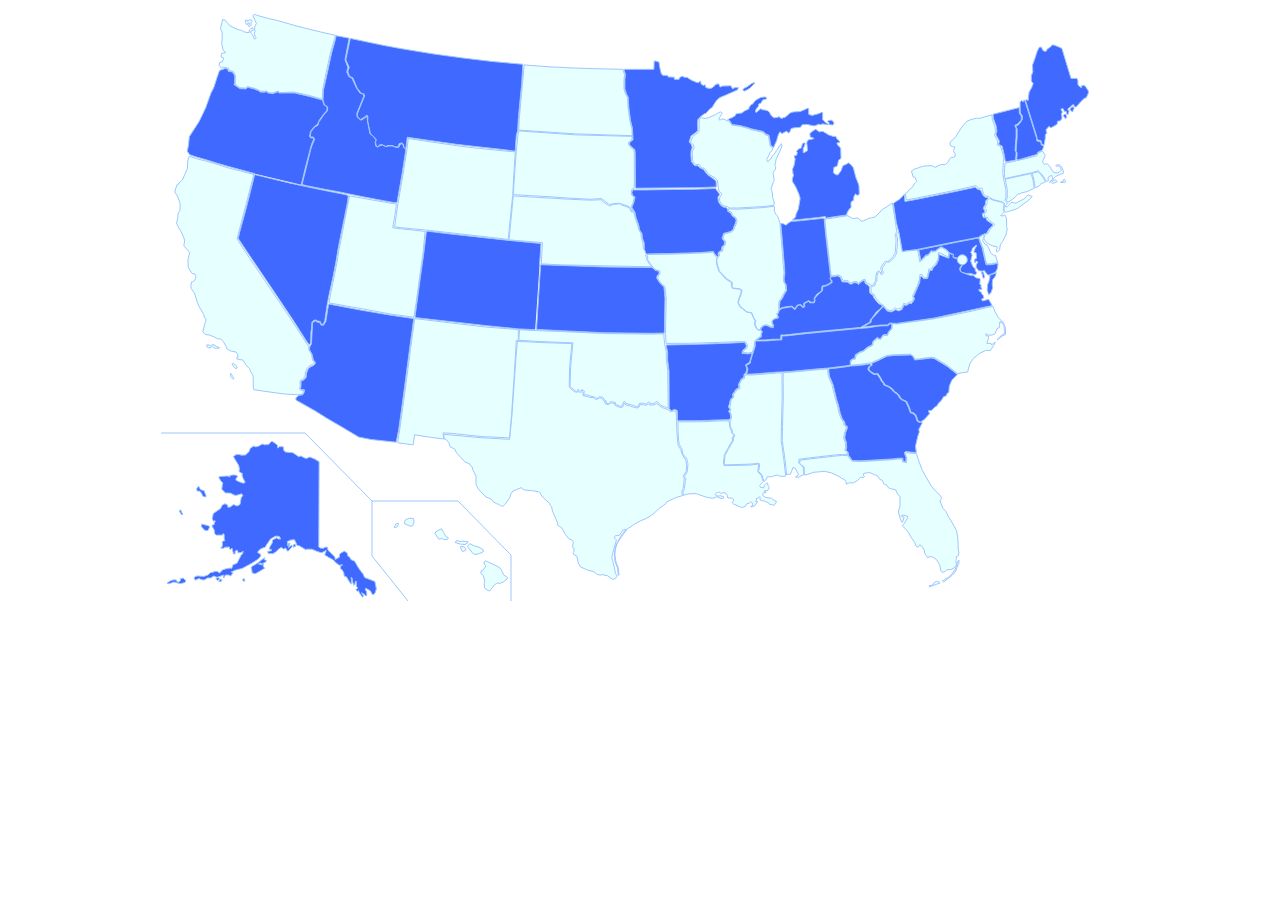
<file: compiledforiframe.html>
<!DOCTYPE html>
<html lang="en">
<head>
    <meta charset="UTF-8">
    <title>Embedded Map</title>
    <style>
        :root {
            --color-state-default: #e6ffff; /* Light grey for default state color */
            --color-state-active: #3F69FF; /* Dark color for highlighted states */
            --color-state-hover-active: #012399;
        }

        #us-map {
        }

        .usmapsection {
            display: flex;
            align-items: center;
            flex-direction: column;
        }

        #path67 {
            fill: none !important;
            stroke: #9fc6ff !important;
            cursor: default;
        }

        #info-box {
            display: none;
            position: absolute;
            z-index: 1;
            background-color: #ffffff;
            border: 2px solid var(--color-state-hover-active);
            border-radius: 5px;
            padding: 5px;
            font-family: arial;
        }

        path, circle {
            stroke: #9fc6ff !important;
            stroke-width: 1px;
            stroke-linejoin: round;
        }

        .state-active {
            fill: var(--color-state-active);
        }

            .state-active:hover {
                stroke: var(--color-state-hover-active) !important;
                stroke-width: 2px;
                stroke-linejoin: round;
                fill: var(--color-state-hover-active) !important;
                cursor: pointer;
            }
    </style>
</head>
<body>
    <div class="usmapsection">
        <div id="info-box"></div>
        <?xml version="1.0" encoding="utf-8" ?>
        <svg xmlns:cc="http://creativecommons.org/ns#" xmlns:dc="http://purl.org/dc/elements/1.1/" xmlns:rdf="http://www.w3.org/1999/02/22-rdf-syntax-ns#" xmlns:inkscape="http://www.inkscape.org/namespaces/inkscape" xmlns:sodipodi="http://sodipodi.sourceforge.net/DTD/sodipodi-0.dtd" xmlns:svg="http://www.w3.org/2000/svg" xmlns="http://www.w3.org/2000/svg" xmlns:xlink="http://www.w3.org/1999/xlink" version="1.1" id="us-map" preserveAspectRatio="xMinYMin meet" inkscape:version="0.91 r13725" x="0px" y="0px" width="959px" height="593px" viewBox="174 100 959 593" enable-background="new 174 100 959 593" xml:space="preserve">
<sodipodi:namedview bordercolor="#666666" objecttolerance="10" pagecolor="#ffffff" borderopacity="1" gridtolerance="10" guidetolerance="10" inkscape:cx="509.19152" inkscape:cy="282.2353" inkscape:zoom="1.2137643" showgrid="false" id="namedview71" inkscape:current-layer="g5" inkscape:window-maximized="1" inkscape:window-y="-8" inkscape:window-x="-8" inkscape:pageopacity="0" inkscape:window-height="1017" inkscape:window-width="1920" inkscape:pageshadow="2">
	</sodipodi:namedview>
<g id="g5">
        <path id="HI" fill="var(--color-state-default)" d="M407.1,619.3l1.9-3.6l2.3-0.3l0.3,0.8l-2.1,3.1H407.1z M417.3,615.6l6.1,2.6l2.1-0.3l1.6-3.9   l-0.6-3.4l-4.2-0.5l-4,1.8L417.3,615.6z M448,625.6l3.7,5.5l2.4-0.3l1.1-0.5l1.5,1.3l3.7-0.2l1-1.5l-2.9-1.8l-1.9-3.7l-2.1-3.6   l-5.8,2.9L448,625.6z M468.2,634.5l1.3-1.9l4.7,1l0.6-0.5l6.1,0.6l-0.3,1.3l-2.6,1.5l-4.4-0.3L468.2,634.5z M473.5,639.7l1.9,3.9   l3.1-1.1l0.3-1.6l-1.6-2.1l-3.7-0.3V639.7z M480.5,638.5l2.3-2.9l4.7,2.4l4.4,1.1l4.4,2.7v1.9l-3.6,1.8l-4.8,1l-2.4-1.5   L480.5,638.5z M497.1,654.1l1.6-1.3l3.4,1.6l7.6,3.6l3.4,2.1l1.6,2.4l1.9,4.4l4,2.6l-0.3,1.3l-3.9,3.2l-4.2,1.5l-1.5-0.6l-3.1,1.8   l-2.4,3.2l-2.3,2.9l-1.8-0.2l-3.6-2.6l-0.3-4.5l0.6-2.4l-1.6-5.7l-2.1-1.8l-0.2-2.6l2.3-1l2.1-3.1l0.5-1l-1.6-1.8L497.1,654.1z" />
        <path id="AK" fill="var(--color-state-default)" d="M332.1,553.7l-0.3,85.4l1.6,1l3.1,0.2l1.5-1.1h2.6l0.2,2.9l7,6.8l0.5,2.6l3.4-1.9l0.6-0.2l0.3-3.1   l1.5-1.6l1.1-0.2l1.9-1.5l3.1,2.1l0.6,2.9l1.9,1.1l1.1,2.4l3.9,1.8l3.4,6l2.7,3.9l2.3,2.7l1.5,3.7l5,1.8l5.2,2.1l1,4.4l0.5,3.1   l-1,3.4l-1.8,2.3l-1.6-0.8l-1.5-3.1l-2.7-1.5l-1.8-1.1l-0.8,0.8l1.5,2.7l0.2,3.7l-1.1,0.5l-1.9-1.9l-2.1-1.3l0.5,1.6l1.3,1.8   l-0.8,0.8c0,0-0.8-0.3-1.3-1c-0.5-0.6-2.1-3.4-2.1-3.4l-1-2.3c0,0-0.3,1.3-1,1c-0.6-0.3-1.3-1.5-1.3-1.5l1.8-1.9l-1.5-1.5v-5h-0.8   l-0.8,3.4l-1.1,0.5l-1-3.7l-0.6-3.7l-0.8-0.5l0.3,5.7v1.1l-1.5-1.3l-3.6-6l-2.1-0.5l-0.6-3.7l-1.6-2.9l-1.6-1.1v-2.3l2.1-1.3   l-0.5-0.3l-2.6,0.6l-3.4-2.4l-2.6-2.9l-4.8-2.6l-4-2.6l1.3-3.2v-1.6l-1.8,1.6l-2.9,1.1l-3.7-1.1l-5.7-2.4h-5.5l-0.6,0.5l-6.5-3.9   l-2.1-0.3l-2.7-5.8l-3.6,0.3l-3.6,1.5l0.5,4.5l1.1-2.9l1,0.3l-1.5,4.4l3.2-2.7l0.6,1.6l-3.9,4.4l-1.3-0.3l-0.5-1.9l-1.3-0.8   l-1.3,1.1l-2.7-1.8l-3.1,2.1l-1.8,2.1l-3.4,2.1l-4.7-0.2l-0.5-2.1l3.7-0.6v-1.3l-2.3-0.6l1-2.4l2.3-3.9v-1.8l0.2-0.8l4.4-2.3l1,1.3   h2.7l-1.3-2.6l-3.7-0.3l-5,2.7l-2.4,3.4l-1.8,2.6l-1.1,2.3l-4.2,1.5l-3.1,2.6l-0.3,1.6l2.3,1l0.8,2.1l-2.7,3.2l-6.5,4.2l-7.8,4.2   l-2.1,1.1l-5.3,1.1l-5.3,2.3l1.8,1.3l-1.5,1.5l-0.5,1.1l-2.7-1l-3.2,0.2l-0.8,2.3h-1l0.3-2.4l-3.6,1.3l-2.9,1l-3.4-1.3l-2.9,1.9   h-3.2l-2.1,1.3l-1.6,0.8l-2.1-0.3l-2.6-1.1l-2.3,0.6l-1,1l-1.6-1.1v-1.9l3.1-1.3l6.3,0.6l4.4-1.6l2.1-2.1l2.9-0.6l1.8-0.8l2.7,0.2   l1.6,1.3l1-0.3l2.3-2.7l3.1-1l3.4-0.6l1.3-0.3l0.6,0.5h0.8l1.3-3.7l4-1.5l1.9-3.7l2.3-4.5l1.6-1.5l0.3-2.6l-1.6,1.3l-3.4,0.6   l-0.6-2.4l-1.3-0.3l-1,1l-0.2,2.9l-1.5-0.2l-1.5-5.8l-1.3,1.3l-1.1-0.5l-0.3-1.9l-4,0.2l-2.1,1.1l-2.6-0.3l1.5-1.5l0.5-2.6   l-0.6-1.9l1.5-1l1.3-0.2l-0.6-1.8v-4.4l-1-1l-0.8,1.5h-6.1l-1.5-1.3l-0.6-3.9l-2.1-3.6v-1l2.1-0.8l0.2-2.1l1.1-1.1l-0.8-0.5   l-1.3,0.5l-1.1-2.7l1-5l4.5-3.2l2.6-1.6l1.9-3.7l2.7-1.3l2.6,1.1l0.3,2.4l2.4-0.3l3.2-2.4l1.6,0.6l1,0.6h1.6l2.3-1.3l0.8-4.4   c0,0,0.3-2.9,1-3.4c0.6-0.5,1-1,1-1l-1.1-1.9l-2.6,0.8l-3.2,0.8l-1.9-0.5l-3.6-1.8l-5-0.2l-3.6-3.7l0.5-3.9l0.6-2.4l-2.1-1.8   l-1.9-3.7l0.5-0.8l6.8-0.5h2.1l1,1h0.6l-0.2-1.6l3.9-0.6l2.6,0.3l1.5,1.1l-1.5,2.1l-0.5,1.5l2.7,1.6l5,1.8l1.8-1l-2.3-4.4l-1-3.2   l1-0.8l-3.4-1.9l-0.5-1.1l0.5-1.6l-0.8-3.9l-2.9-4.7l-2.4-4.2l2.9-1.9h3.2l1.8,0.6l4.2-0.2l3.7-3.6l1.1-3.1l3.7-2.4l1.6,1l2.7-0.6   l3.7-2.1l1.1-0.2l1,0.8l4.5-0.2l2.7-3.1h1.1l3.6,2.4l1.9,2.1l-0.5,1.1l0.6,1.1l1.6-1.6l3.9,0.3l0.3,3.7l1.9,1.5l7.1,0.6l6.3,4.2   l1.5-1l5.2,2.6l2.1-0.6l1.9-0.8l4.8,1.9L332.1,553.7z M217,582.6l2.1,5.3l-0.2,1l-2.9-0.3l-1.8-4l-1.8-1.5H210l-0.2-2.6l1.8-2.4   l1.1,2.4l1.5,1.5L217,582.6z M214.4,616.1l3.7,0.8l3.7,1l0.8,1l-1.6,3.7l-3.1-0.2l-3.4-3.6L214.4,616.1z M193.7,602l1.1,2.6   l1.1,1.6l-1.1,0.8l-2.1-3.1V602H193.7z M180,675.1l3.4-2.3l3.4-1l2.6,0.3l0.5,1.6l1.9,0.5l1.9-1.9l-0.3-1.6l2.7-0.6l2.9,2.6   l-1.1,1.8l-4.4,1.1l-2.7-0.5l-3.7-1.1l-4.4,1.5l-1.6,0.3L180,675.1z M228.9,670.6l1.6,1.9l2.1-1.6l-1.5-1.3L228.9,670.6z    M231.8,673.6l1.1-2.3l2.1,0.3l-0.8,1.9H231.8z M255.4,671.7l1.5,1.8l1-1.1l-0.8-1.9L255.4,671.7z M264.2,659.2l1.1,5.8l2.9,0.8   l5-2.9l4.4-2.6l-1.6-2.4l0.5-2.4l-2.1,1.3l-2.9-0.8l1.6-1.1l1.9,0.8l3.9-1.8l0.5-1.5l-2.4-0.8l0.8-1.9l-2.7,1.9l-4.7,3.6l-4.8,2.9   L264.2,659.2z M306.5,639.4l2.4-1.5l-1-1.8l-1.8,1L306.5,639.4z" />
        <path id="FL" fill="var(--color-state-default)" d="M929.4,545.5l2.3,7.3l3.7,9.7l5.3,9.4l3.7,6.3l4.8,5.5l4,3.7l1.6,2.9l-1.1,1.3L953,593l2.9,7.4   l2.9,2.9l2.6,5.3l3.6,5.8l4.5,8.2l1.3,7.6l0.5,12l0.6,1.8l-0.3,3.4l-2.4,1.3l0.3,1.9l-0.6,1.9l0.3,2.4l0.5,1.9l-2.7,3.2l-3.1,1.5   l-3.9,0.2l-1.5,1.6l-2.4,1l-1.3-0.5l-1.1-1l-0.3-2.9l-0.8-3.4l-3.4-5.2l-3.6-2.3l-3.9-0.3l-0.8,1.3l-3.1-4.4l-0.6-3.6l-2.6-4   l-1.8-1.1l-1.6,2.1l-1.8-0.3l-2.1-5l-2.9-3.9l-2.9-5.3l-2.6-3.1l-3.6-3.7l2.1-2.4l3.2-5.5l-0.2-1.6l-4.5-1l-1.6,0.6l0.3,0.6l2.6,1   l-1.5,4.5l-0.8,0.5l-1.8-4l-1.3-4.8l-0.3-2.7l1.5-4.7v-9.5L910,585l-1.3-3.1l-5.2-1.3l-1.9-0.6l-1.6-2.6l-3.4-1.6l-1.1-3.4l-2.7-1   l-2.4-3.7l-4.2-1.5l-2.9-1.5h-2.6l-4,0.8l-0.2,1.9l0.8,1l-0.5,1.1l-3.1-0.2l-3.7,3.6l-3.6,1.9h-3.9l-3.2,1.3l-0.3-2.7l-1.6-1.9   l-2.9-1.1l-1.6-1.5l-8.1-3.9l-7.6-1.8l-4.4,0.6l-6,0.5l-6,2.1l-3.5,0.6l-0.2-8l-2.6-1.9l-1.8-1.8l0.3-3.1l10.2-1.3l25.5-2.9   l6.8-0.6l5.4,0.3l2.6,3.9l1.5,1.5l8.1,0.5l10.8-0.6l21.5-1.3l5.4-0.7l4.6,0l0.2,2.9l3.8,0.8l0.3-4.8l-1.6-4.5l1-0.7l5.1,0.5   L929.4,545.5z M941.9,677.9l2.4-0.6l1.3-0.2l1.5-2.3l2.3-1.6l1.3,0.5l1.7,0.3l0.4,1.1l-3.5,1.2l-4.2,1.5l-2.3,1.2L941.9,677.9z    M955.4,672.9l1.2,1.1l2.7-2.1l5.3-4.2l3.7-3.9l2.5-6.6l1-1.7l0.2-3.4l-0.7,0.5l-1,2.8l-1.5,4.6l-3.2,5.3l-4.4,4.2l-3.4,1.9   L955.4,672.9z" />
        <path id="SC" fill="var(--color-state-default)" d="M935.2,512.9l-1.8,1l-2.6-1.3l-0.6-2.1l-1.3-3.6l-2.3-2.1l-2.6-0.6l-1.6-4.8l-2.7-6l-4.2-1.9   l-2.1-1.9l-1.3-2.6L910,485l-2.3-1.3l-2.3-2.9l-3.1-2.3l-4.5-1.8l-0.5-1.5l-2.4-2.9l-0.5-1.5l-3.4-5.2l-3.4,0.2l-4-2.4l-1.3-1.3   l-0.3-1.8l0.8-1.9l2.3-1l-0.3-2.1l6.1-2.6l9.1-4.5l7.3-0.8l16.5-0.5l2.3,1.9l1.6,3.2l4.4-0.5l12.6-1.5l2.9,0.8l12.6,7.6l10.1,8.1   l-5.4,5.5l-2.6,6.1l-0.5,6.3l-1.6,0.8l-1.1,2.7l-2.4,0.6l-2.1,3.6l-2.7,2.7l-2.3,3.4l-1.6,0.8l-3.6,3.4l-2.9,0.2l1,3.2l-5,5.5   L935.2,512.9z" />
        <path id="GA" fill="var(--color-state-default)" d="M863.6,458l-4.8,0.8l-8.4,1.1l-8.6,0.9v2.2l0.2,2.1l0.6,3.4l3.4,7.9l2.4,9.9l1.5,6.1l1.6,4.8l1.5,7   l2.1,6.3l2.6,3.4l0.5,3.4l1.9,0.8l0.2,2.1l-1.8,4.8l-0.5,3.2l-0.2,1.9l1.6,4.4l0.3,5.3l-0.8,2.4l0.6,0.8l1.5,0.8l0.6,3.4l2.6,3.9   l1.5,1.5l7.9,0.2l10.8-0.6l21.5-1.3l5.4-0.7l4.6,0l0.2,2.9l2.6,0.8l0.3-4.4l-1.6-4.5l1.1-1.6l5.8,0.8l5,0.3l-0.8-6.3l2.3-10   l1.5-4.2l-0.5-2.6l3.3-6.2l-0.5-1.4l-1.9,0.7l-2.6-1.3l-0.6-2.1l-1.3-3.6l-2.3-2.1l-2.6-0.6l-1.6-4.8l-2.9-6.3l-4.2-1.9l-2.1-1.9   l-1.3-2.6l-2.1-1.9l-2.3-1.3l-2.3-2.9l-3.1-2.3l-4.5-1.8l-0.5-1.5l-2.4-2.9l-0.5-1.5l-3.4-4.9l-3.4,0.2l-4.1-3l-1.3-1.3l-0.3-1.8   l0.8-1.9l2.4-1.2l-1.1-1.2l0.1-0.3l-5.8,1l-7,0.8L863.6,458z" />
        <path id="AL" fill="var(--color-state-default)" d="M799.6,566.8l-1.6-15.2l-2.7-18.8l0.2-14.1l0.8-31l-0.2-16.7l0.2-6.4l7.8-0.4l27.8-2.6l8.9-0.7   l-0.1,2.2l0.2,2.1l0.6,3.4l3.4,7.9l2.4,9.9l1.5,6.1l1.6,4.8l1.5,7l2.1,6.3l2.6,3.4l0.5,3.4l1.9,0.8l0.2,2.1l-1.8,4.8l-0.5,3.2   l-0.2,1.9l1.6,4.4l0.3,5.3l-0.8,2.4l0.6,0.8l1.5,0.8l1,2.5h-6.3l-6.8,0.6l-25.5,2.9l-10.4,1.4l-0.1,3.8l1.8,1.8l2.6,1.9l0.6,7.9   l-5.5,2.6l-2.7-0.3l2.7-1.9v-1l-3.1-6l-2.3-0.6l-1.5,4.4l-1.3,2.7l-0.6-0.2H799.6z" />
        <path id="NC" fill="var(--color-state-default)" d="M1006.1,398.5l1.7,4.7l3.6,6.5l2.4,2.4l0.6,2.3l-2.4,0.2l0.8,0.6l-0.3,4.2l-2.6,1.3l-0.6,2.1   l-1.3,2.9l-3.7,1.6l-2.4-0.3l-1.5-0.2l-1.6-1.3l0.3,1.3v1h1.9l0.8,1.3l-1.9,6.3h4.2l0.6,1.6l2.3-2.3l1.3-0.5l-1.9,3.6l-3.1,4.8   h-1.3l-1.1-0.5l-2.7,0.6l-5.2,2.4l-6.5,5.3l-3.4,4.7l-1.9,6.5l-0.5,2.4l-4.7,0.5l-5.5,1.3l-9.9-8.2l-12.6-7.6l-2.9-0.8l-12.6,1.5   l-4.3,0.8l-1.6-3.2l-3-2.1l-16.5,0.5l-7.3,0.8l-9.1,4.5l-6.1,2.6l-1.6,0.3l-5.8,1l-7,0.8l-6.8,0.5l0.5-4.1l1.8-1.5l2.7-0.6l0.6-3.7   l4.2-2.7l3.9-1.5l4.2-3.6l4.4-2.1l0.6-3.1l3.9-3.9l0.6-0.2c0,0,0,1.1,0.8,1.1c0.8,0,1.9,0.3,1.9,0.3l2.3-3.6l2.1-0.6l2.3,0.3   l1.6-3.6l2.9-2.6l0.5-2.1v-4l4.5,0.7l7.1-1.3l15.8-1.9l17.1-2.6l19.9-4l19.7-4.2l11.4-2.8L1006.1,398.5z M1010,431.5l2.6-2.5   l3.2-2.6l1.5-0.6l0.2-2l-0.6-6.1l-1.5-2.3l-0.6-1.9l0.7-0.2l2.7,5.5l0.4,4.4l-0.2,3.4l-3.4,1.5l-2.8,2.4l-1.1,1.2L1010,431.5z" />
        <path id="TN" fill="var(--color-state-default)" d="M871.1,420.6l-51.9,5l-15.8,1.8l-4.6,0.5l-3.9,0v3.9l-8.4,0.5l-7,0.6l-11.1,0.1l-0.3,5.8l-2.1,6.3   l-1,3l-1.3,4.4l-0.3,2.6l-4,2.3l1.5,3.6l-1,4.4l-1,0.8l7.3-0.2l24.1-1.9l5.3-0.2l8.1-0.5l27.8-2.6l10.2-0.8l8.4-1l8.4-1.1l4.8-0.8   l-0.1-4.5l1.8-1.5l2.7-0.6l0.6-3.7l4.2-2.7l3.9-1.5l4.2-3.6l4.4-2.1l0.9-3.5l4.3-3.9l0.6-0.2c0,0,0,1.1,0.8,1.1s1.9,0.3,1.9,0.3   l2.3-3.6l2.1-0.6l2.3,0.3l1.6-3.6l2.1-2.2l0.6-1l0.2-3.9l-1.5-0.3l-2.4,1.9l-7.9,0.2l-12,1.9L871.1,420.6z" />
        <path id="RI" fill="var(--color-state-default)" d="M1048.1,279.8l-0.5-4.2l-0.8-4.4l-1.7-5.9l5.7-1.5l1.6,1.1l3.4,4.4l2.9,4.4l-2.9,1.5l-1.3-0.2   l-1.1,1.8l-2.4,1.9L1048.1,279.8z" />
        <path id="CT" fill="var(--color-state-default)" d="M1047.2,280.1l-0.6-4.2l-0.8-4.4l-1.6-6l-4.2,0.9l-21.8,4.8l0.6,3.3l1.5,7.3v8.1l-1.1,2.3l1.8,2.1   l5-3.4l3.6-3.2l1.9-2.1l0.8,0.6l2.7-1.5l5.2-1.1L1047.2,280.1z" />
        <path id="MA" fill="var(--color-state-default)" d="M1074,273.9l2.2-0.7l0.5-1.7l1,0.1l1,2.3l-1.3,0.5l-3.9,0.1L1074,273.9z M1064.6,274.7l2.3-2.6h1.6   l1.8,1.5l-2.4,1l-2.2,1L1064.6,274.7z M1029.8,252.7l17.5-4.2l2.3-0.6l2.1-3.2l3.7-1.7l2.9,4.4l-2.4,5.2l-0.3,1.5l1.9,2.6l1.1-0.8   h1.8l2.3,2.6l3.9,6l3.6,0.5l2.3-1l1.8-1.8l-0.8-2.7l-2.1-1.6l-1.5,0.8l-1-1.3l0.5-0.5l2.1-0.2l1.8,0.8l1.9,2.4l1,2.9l0.3,2.4   l-4.2,1.5l-3.9,1.9l-3.9,4.5l-1.9,1.5v-1l2.4-1.5l0.5-1.8l-0.8-3.1l-2.9,1.5l-0.8,1.5l0.5,2.3l-2.1,1l-2.7-4.5l-3.4-4.4l-2.1-1.8   l-6.5,1.9l-5.1,1.1l-21.8,4.8l-0.4-4.9l0.6-10.6l5.2-0.9L1029.8,252.7z" />
        <path id="ME" fill="var(--color-state-default)" d="M1097.2,177.3l1.9,2.1l2.3,3.7v1.9l-2.1,4.7l-1.9,0.6l-3.4,3.1l-4.8,5.5c0,0-0.6,0-1.3,0   c-0.6,0-1-2.1-1-2.1l-1.8,0.2l-1,1.5l-2.4,1.5l-1,1.5l1.6,1.5l-0.5,0.6l-0.5,2.7l-1.9-0.2v-1.6l-0.3-1.3l-1.5,0.3l-1.8-3.2   l-2.1,1.3l1.3,1.5l0.3,1.1l-0.8,1.3l0.3,3.1l0.2,1.6l-1.6,2.6l-2.9,0.5l-0.3,2.9l-5.3,3.1l-1.3,0.5l-1.6-1.5l-3.1,3.6l1,3.2   l-1.5,1.3l-0.2,4.4l-1.1,6.3l-2.5-1.2l-0.5-3.1l-3.9-1.1l-0.3-2.7l-7.3-23.4l-4.2-13.6l1.4-0.1l1.5,0.4v-2.6l0.8-5.5l2.6-4.7l1.5-4   l-1.9-2.4v-6l0.8-1l0.8-2.7l-0.2-1.5l-0.2-4.8l1.8-4.8l2.9-8.9l2.1-4.2h1.3l1.3,0.2v1.1l1.3,2.3l2.7,0.6l0.8-0.8v-1l4-2.9l1.8-1.8   l1.5,0.2l6,2.4l1.9,1l9.1,29.9h6l0.8,1.9l0.2,4.8l2.9,2.3h0.8l0.2-0.5l-0.5-1.1L1097.2,177.3z M1076.3,207.5l1.5-1.5l1.4,1.1   l0.6,2.4l-1.7,0.9L1076.3,207.5z M1083,201.6l1.8,1.9c0,0,1.3,0.1,1.3-0.2s0.2-2,0.2-2l0.9-0.8l-0.8-1.8l-2,0.7L1083,201.6z" />
        <path id="NH" fill="var(--color-state-default)" d="M1054.8,242.4l0.9-1.1l1.1-3.3l-2.5-0.9l-0.5-3.1l-3.9-1.1l-0.3-2.7l-7.3-23.4l-4.6-14.5l-0.9,0   l-0.6,1.6l-0.6-0.5l-1-1l-1.5,1.9l0,5l0.3,5.7l1.9,2.7v4l-3.7,5.1l-2.6,1.1v1.1l1.1,1.8v8.6l-0.8,9.2l-0.2,4.8l1,1.3l-0.2,4.5   l-0.5,1.8l1.5,0.9l16.4-4.7l2.3-0.6l1.5-2.6L1054.8,242.4z" />
        <path id="VT" fill="var(--color-state-default)" d="M1018.3,253.7l-0.8-5.7l-2.4-10l-0.6-0.3l-2.9-1.3l0.8-2.9l-0.8-2.1l-2.7-4.6l1-3.9l-0.8-5.2   l-2.4-6.5l-0.8-4.9l26.2-6.7l0.3,5.8l1.9,2.7v4l-3.7,4l-2.6,1.1v1.1l1.1,1.8v8.6l-0.8,9.2l-0.2,4.8l1,1.3l-0.2,4.5l-0.5,1.8   l0.7,1.6l-7,1.4L1018.3,253.7z" />
        <path id="NY" fill="var(--color-state-default)" d="M1002.6,289.4l-1.1-1l-2.6-0.2l-2.3-1.9l-1.6-6.1l-3.5,0.1l-2.4-2.7l-19.4,4.4l-43,8.7l-7.5,1.2   l-0.7-6.5l1.4-1.1l1.3-1.1l1-1.6l1.8-1.1l1.9-1.8l0.5-1.6l2.1-2.7l1.1-1l-0.2-1l-1.3-3.1l-1.8-0.2l-1.9-6.1l2.9-1.8l4.4-1.5l4-1.3   l3.2-0.5l6.3-0.2l1.9,1.3l1.6,0.2l2.1-1.3l2.6-1.1l5.2-0.5l2.1-1.8l1.8-3.2l1.6-1.9h2.1l1.9-1.1l0.2-2.3l-1.5-2.1l-0.3-1.5l1.1-2.1   v-1.5h-1.8l-1.8-0.8l-0.8-1.1l-0.2-2.6l5.8-5.5l0.6-0.8l1.5-2.9l2.9-4.5l2.7-3.7l2.1-2.4l2.4-1.8l3.1-1.2l5.5-1.3l3.2,0.2l4.5-1.5   l7.6-2.1l0.5,5l2.4,6.5l0.8,5.2l-1,3.9l2.6,4.5l0.8,2.1l-0.8,2.9l2.9,1.3l0.6,0.3l3.1,11l-0.5,5.1l-0.5,10.8l0.8,5.5l0.8,3.6   l1.5,7.3v8.1l-1.1,2.3l1.8,2l0.8,1.7l-1.9,1.8l0.3,1.3l1.3-0.3l1.5-1.3l2.3-2.6l1.1-0.6l1.6,0.6l2.3,0.2l7.9-3.9l2.9-2.7l1.3-1.5   l4.2,1.6l-3.4,3.6l-3.9,2.9l-7.1,5.3l-2.6,1l-5.8,1.9l-4,1.1l-1.2-0.5l-0.2-3.7l0.5-2.7l-0.2-2.1l-2.8-1.7l-4.5-1l-3.9-1.1   L1002.6,289.4z" />
        <path id="NJ" fill="var(--color-state-default)" d="M1002.2,290.3l-2.1,2.4v3.1l-1.9,3.1l-0.2,1.6l1.3,1.3l-0.2,2.4l-2.3,1.1l0.8,2.7l0.2,1.1l2.7,0.3   l1,2.6l3.6,2.4l2.4,1.6v0.8l-3.2,3.1l-1.6,2.3l-1.5,2.7l-2.3,1.3l-1.2,0.7l-0.2,1.2l-0.6,2.6l1.1,2.2l3.2,2.9l4.8,2.3l4,0.6   l0.2,1.5l-0.8,1l0.3,2.7h0.8l2.1-2.4l0.8-4.8l2.7-4l3.1-6.5l1.1-5.5l-0.6-1.1l-0.2-9.4l-1.6-3.4l-1.1,0.8l-2.7,0.3l-0.5-0.5l1.1-1   l2.1-1.9l0.1-1.1l-0.4-3.4l0.5-2.7l-0.2-2.1l-2.6-1.1l-4.5-1l-3.9-1.1L1002.2,290.3z" />
        <path id="PA" fill="var(--color-state-default)" d="M996.2,326.5l1.1-0.6l2.3-0.6l1.5-2.7l1.6-2.3l3.2-3.1v-0.8l-2.4-1.6l-3.6-2.4l-1-2.6l-2.7-0.3   l-0.2-1.1l-0.8-2.7l2.3-1.1l0.2-2.4l-1.3-1.3l0.2-1.6l1.9-3.1v-3.1l2.3-2.4l0.2-1.1l-2.6-0.2l-2.3-1.9l-2.4-5.3l-3-0.9l-2.3-2.1   l-18.6,4l-43,8.7l-8.9,1.5l-0.5-7.1l-5.5,5.6l-1.3,0.5l-4.2,3l2.9,19.1l2.5,9.7l3.6,19.3l3.3-0.6l11.9-1.5l37.9-7.7l14.9-2.8   l8.3-1.6l0.3-0.2l2.1-1.6L996.2,326.5z" />
        <path id="DE" fill="var(--color-state-default)" d="M996.4,330.4l0.6-2.1l0-1.2l-1.3-0.1l-2.1,1.6l-1.5,1.5l1.5,4.2l2.3,5.7l2.1,9.7l1.6,6.3l5-0.2   l6.1-1.2l-2.3-7.4l-1,0.5l-3.6-2.4l-1.8-4.7l-1.9-3.6l-2.3-1l-2.1-3.6L996.4,330.4z" />
        <path id="MD" fill="var(--color-state-default)" d="M1011,355.3l-6.1,1.3l-5.8,0.2l-1.8-7.1l-2.1-9.7l-2.3-5.7l-1.3-4.4l-7.5,1.6l-14.9,2.8l-37.5,7.6   l1.1,5l1,5.7l0.3-0.3l2.1-2.4l2.3-2.6l2.4-0.6l1.5-1.5l1.8-2.6l1.3,0.6l2.9-0.3l2.6-2.1l2-1.5l1.8-0.5l1.6,1.1l2.9,1.5l1.9,1.8   l1.2,1.5l4.1,1.7v2.9l5.5,1.3l1.1,0.5l1.4-2l2.9,2l-1.3,2.5l-0.8,4l-1.8,2.6v2.1l0.6,1.8l5.1,1.4l4.3-0.1l3.1,1l2.1,0.3l1-2.1   l-1.5-2.1v-1.8l-2.4-2.1l-2.1-5.5l1.3-5.3l-0.2-2.1l-1.3-1.3c0,0,1.5-1.6,1.5-2.3c0-0.6,0.5-2.1,0.5-2.1l1.9-1.3l1.9-1.6l0.5,1   l-1.5,1.6l-1.3,3.7l0.3,1.1l1.8,0.3l0.5,5.5l-2.1,1l0.3,3.6l0.5-0.2l1.1-1.9l1.6,1.8l-1.6,1.3l-0.3,3.4l2.6,3.4l3.9,0.5l1.6-0.8   l3.2,4.2l1.4,0.5l6.7-2.8l2-4L1011,355.3z M994.3,364.3l1.1,2.5l0.2,1.8l1.1,1.9c0,0,0.9-0.9,0.9-1.2c0-0.3-0.7-3.1-0.7-3.1   l-0.7-2.3L994.3,364.3z" />
        <path id="WV" fill="var(--color-state-default)" d="M930.6,342l1.1,4.9l1.1,6.9l3.6-2.7l2.3-3.1l2.5-0.6l1.5-1.5l1.8-2.6l1.2,0.6l2.9-0.3l2.6-2.1   l2-1.5l1.8-0.5l1.3,1l2.2,1.1l1.9,1.8l1.4,1.3l-0.1,4.7l-5.7-3.1l-4.5-1.8l-0.2,5.3l-0.5,2.1l-1.6,2.7l-0.6,1.6l-3.1,2.4l-0.5,2.3   l-3.4,0.3l-0.3,3.1l-1.1,5.5h-2.6l-1.3-0.8l-1.6-2.7l-1.8,0.2l-0.3,4.4l-2.1,6.6l-5,10.8l0.8,1.3l-0.2,2.7l-2.1,1.9l-1.5-0.3   l-3.2,2.4l-2.6-1l-1.8,4.7c0,0-3.7,0.8-4.4,1c-0.6,0.2-2.4-1.3-2.4-1.3l-2.4,2.3l-2.6,0.6l-2.9-0.8l-1.3-1.3l-2.2-3l-3.1-2   l-2.6-2.7l-2.9-3.7l-0.6-2.3l-2.6-1.5l-0.8-1.6l-0.2-5.3l2.2-0.1l1.9-0.8l0.2-2.7l1.6-1.5l0.2-5l1-3.9l1.3-0.6l1.3,1.1l0.5,1.8   l1.8-1l0.5-1.6l-1.1-1.8v-2.4l1-1.3l2.3-3.4l1.3-1.5l2.1,0.5l2.3-1.6l3.1-3.4l2.3-3.9l0.3-5.7l0.5-5v-4.7l-1.1-3.1l1-1.5l1.3-1.3   l3.5,19.8l4.6-0.8L930.6,342z" />
        <path id="KY" fill="var(--color-state-default)" d="M895.8,397.8l-2.3,2.7l-4.2,3.6L885,410l-1.8,1.8v2.1l-3.9,2.1l-5.7,3.4l-3.5,0.4l-51.9,4.9   l-15.8,1.8l-4.6,0.5l-3.9,0l-0.2,4.2l-8.2,0.1l-7,0.6l-10.4,0.2l1.9-0.2l2.2-1.8l2.1-1.1l0.2-3.2l0.9-1.8l-1.6-2.5l0.8-1.9l2.3-1.8   l2.1-0.6l2.7,1.3l3.6,1.3l1.1-0.3l0.2-2.3l-1.3-2.4l0.3-2.3l1.9-1.5l2.6-0.6l1.6-0.6l-0.8-1.8l-0.6-1.9l1.1-0.8l1.1-3.3l3-1.7   l5.8-1l3.6-0.5l1.5,1.9l1.8,0.8l1.8-3.2l2.9-1.5l1.9,1.6l0.8,1.1l2.1-0.5l-0.2-3.4l2.9-1.6l1.1-0.8l1.1,1.6h4.7l0.8-2.1l-0.3-2.3   l2.9-3.6l4.7-3.9l0.5-4.5l2.7-0.3l3.9-1.8l2.7-1.9l-0.3-1.9l-1.5-1.5l0.6-2.2l4.1-0.2l2.4-0.8l2.9,1.6l1.6,4.4l5.8,0.3l1.8,1.8   l2.1,0.2l2.4-1.5l3.1,0.5l1.3,1.5l2.7-2.6l1.8-1.3h1.6l0.6,2.7l1.8,1l2.4,2.2l0.2,5.5l0.8,1.6l2.6,1.5l0.6,2.3l2.9,3.7l2.6,2.7   L895.8,397.8z" />
        <path id="OH" fill="var(--color-state-default)" d="M905.4,295l-6.1,4.1l-3.9,2.3l-3.4,3.7l-4,3.9l-3.2,0.8l-2.9,0.5l-5.5,2.6l-2.1,0.2l-3.4-3.1   l-5.2,0.6l-2.6-1.5l-2.4-1.4l-4.9,0.7l-10.2,1.6l-7.8,1.2l1.3,14.6l1.8,13.7l2.6,23.4l0.6,4.8l4.1-0.1l2.4-0.8l3.4,1.5l2.1,4.4   l5.1,0l1.9,2.1l1.8-0.1l2.5-1.3l2.5,0.4l2,1.5l1.7-2.1l2.3-1.3l2.1-0.7l0.6,2.7l1.8,1l3.5,2.3l2.2-0.1l1.1-1.1l-0.1-1.4l1.6-1.5   l0.2-5l1-3.9l1.5-1.4l1.5,0.9l0.8,1.2l1.2-0.2l-0.4-2.4l-0.6-0.6v-2.4l1-1.3l2.3-3.4l1.3-1.5l2.1,0.5l2.3-1.6l3.1-3.4l2.3-3.9   l0.2-5.4l0.5-5v-4.7l-1.1-3.1l1-1.5l0.9-1l-1.4-9.8L905.4,295z" />
        <path id="MI" fill="var(--color-state-default)" d="M755.6,182.1l1.8-2.1l2.2-0.8l5.4-3.9l2.3-0.6l0.5,0.5l-5.1,5.1l-3.3,1.9l-2.1,0.9L755.6,182.1z    M841.8,214.2l0.6,2.5l3.2,0.2l1.3-1.2c0,0-0.1-1.5-0.4-1.6c-0.3-0.2-1.6-1.9-1.6-1.9l-2.2,0.2l-1.6,0.2l-0.3,1.1L841.8,214.2z    M871.9,277.2l-3.2-8.2l-2.3-9.1l-2.4-3.2l-2.6-1.8l-1.6,1.1l-3.9,1.8l-1.9,5l-2.7,3.7l-1.1,0.6l-1.5-0.6c0,0-2.6-1.5-2.4-2.1   c0.2-0.6,0.5-5,0.5-5l3.4-1.3l0.8-3.4l0.6-2.6l2.4-1.6l-0.3-10l-1.6-2.3l-1.3-0.8l-0.8-2.1l0.8-0.8l1.6,0.3l0.2-1.6L850,231   l-1.3-2.6h-2.6l-4.5-1.5l-5.5-3.4h-2.7l-0.6,0.6l-1-0.5l-3.1-2.3l-2.9,1.8l-2.9,2.3l0.3,3.6l1,0.3l2.1,0.5l0.5,0.8l-2.6,0.8   l-2.6,0.3l-1.5,1.8l-0.3,2.1l0.3,1.6l0.3,5.5l-3.6,2.1l-0.6-0.2v-4.2l1.3-2.4l0.6-2.4l-0.8-0.8l-1.9,0.8l-1,4.2l-2.7,1.1l-1.8,1.9   l-0.2,1l0.6,0.8l-0.6,2.6l-2.3,0.5v1.1l0.8,2.4l-1.1,6.1l-1.6,4l0.6,4.7l0.5,1.1l-0.8,2.4l-0.3,0.8l-0.3,2.7l3.6,6l2.9,6.5l1.5,4.8   l-0.8,4.7l-1,6l-2.4,5.2l-0.3,2.7l-3.3,3.1l4.4-0.2l21.4-2.3l7.3-1l0.1,1.7l6.9-1.2l10.3-1.5l3.9-0.5l0.1-0.6l0.2-1.5l2.1-3.7   l2-1.7l-0.2-5.1l1.6-1.6l1.1-0.3l0.2-3.6l1.5-3l1.1,0.6l0.2,0.6l0.8,0.2l1.9-1L871.9,277.2z M741.5,211.2l0.7-0.6l2.7-0.8l3.6-2.3   v-1l0.6-0.6l6-1l2.4-1.9l4.4-2.1l0.2-1.3l1.9-2.9l1.8-0.8l1.3-1.8l2.3-2.3l4.4-2.4l4.7-0.5l1.1,1.1l-0.3,1l-3.7,1l-1.5,3.1   l-2.3,0.8l-0.5,2.4l-2.4,3.2l-0.3,2.6l0.8,0.5l1-1.1l3.6-2.9l1.3,1.3h2.3l3.2,1l1.5,1.1l1.5,3.1l2.7,2.7l3.9-0.2l1.5-1l1.6,1.3   l1.6,0.5l1.3-0.8h1.1l1.6-1l4-3.6l3.4-1.1l6.6-0.3l4.5-1.9l2.6-1.3l1.5,0.2v5.7l0.5,0.3l2.9,0.8l1.9-0.5l6.1-1.6l1.1-1.1l1.5,0.5v7   l3.2,3.1l1.3,0.6l1.3,1l-1.3,0.3l-0.8-0.3l-3.7-0.5l-2.1,0.6l-2.3-0.2l-3.2,1.5h-1.8l-5.8-1.3l-5.2,0.2l-1.9,2.6l-7,0.6l-2.4,0.8   l-1.1,3.1l-1.3,1.1l-0.5-0.2l-1.5-1.6l-4.5,2.4h-0.6l-1.1-1.6l-0.8,0.2l-1.9,4.4l-1,4l-3.2,7l-1.2-1l-1.4-1l-1.9-10.3l-3.5-1.4   l-2.1-2.3l-12.1-2.7l-2.9-1l-8.2-2.2l-7.9-1.1L741.5,211.2z" />
        <path id="WY" fill="var(--color-state-default)" d="M528.3,243.8l-10.5-0.8l-32.1-3.3l-16.2-2.1l-28.3-4.1l-19.9-3l-1.4,11.2l-3.8,24.3l-5.3,30.4   l-1.5,10.5l-1.7,11.9l6.5,0.9l25.9,2.5l20.6,2.3l36.8,4.1l23.8,2.9l4.5-44.2l1.4-25.4L528.3,243.8z" />
        <path id="MT" fill="var(--color-state-default)" d="M530.7,222.3l0.6-11.2l2.3-24.8c0.5-5,1.1-8.5,1.4-15.4l0.9-14.6l-30.7-2.8L476,150l-29.3-4   l-32.3-5.3l-18.4-3.4l-32.7-6.9l-4.5,21.3l3.4,7.5l-1.4,4.6l1.8,4.6l3.2,1.4l4.6,10.8l2.7,3.2l0.5,1.1l3.4,1.1l0.5,2.1l-7.1,17.6   v2.5l2.5,3.2h0.9l4.8-3l0.7-1.1l1.6,0.7l-0.2,5.3l2.7,12.6l3,2.5l0.9,0.7l1.8,2.3l-0.5,3.4l0.7,3.4l1.1,0.9l2.3-2.3h2.7l3.2,1.6   l2.5-0.9h4.1l3.7,1.6l2.7-0.5l0.5-3l3-0.7l1.4,1.4l0.5,3.2l1.8,1.4l1.5-11.6l20.7,3l28.2,4l16.6,1.9l31.4,3.5l11,1.5l1.1-15.4   L530.7,222.3z" />
        <path id="ID" fill="var(--color-state-default)" d="M336.1,281c-22.6-4.3-14.1-2.8-21.1-4.4l4.4-17.5l4.3-17.7l1.4-4.2l2.5-5.9l-1.3-2.3l-2.5,0.1   l-0.8-1l0.5-1.1l0.3-3.1l4.5-5.5l1.8-0.5l1.1-1.1l0.6-3.2l0.9-0.7l3.9-5.8l3.9-4.3l0.2-3.8l-3.4-2.6l-1.3-4.4l0.4-9.7l3.7-16.5   l4.5-20.8l3.8-13.5l0.8-3.8l13,2.5l-4.2,21.5l2.9,7.7l-1.1,4.6l2,4.6l3.2,1.7l4.5,9.8l2.7,3.8l0.6,1.1l3.4,1.1l0.5,2.5l-6.9,16.8   l0.3,3.3l2.7,2.9l1.9,0.5l4.8-3.6l0.4-0.5l0.2,0.8l0.3,4.1l2.6,12.9l3.5,2.7l0.4,0.8l2.1,2.4l-0.8,2.8l0.7,3.8l1.9,0.9l2.1-1.6   l2.6-0.5l3.4,1.6l2.5-0.6l3.8-0.2l4,1.6l2.7-0.3l0.9-2.3l2.5-1.6l0.7,1.7l0.6,2.2l2.3,2.5l-3.8,24l-5.1,29l-4.2-0.3l-8.2-1.5   l-9.8-1.8l-12.2-2.4l-12.5-2.5l-8.5-1.8l-9.3-1.7L336.1,281z" />
        <path id="WA" fill="var(--color-state-default)" d="M267.6,106.4l4.4,1.5l9.7,2.7l8.6,1.9l20,5.7l23,5.7l15.2,3.4l-1,3.9l-4.1,13.8l-4.5,20.8   l-3.2,16.1l-0.4,9.4l-13.2-3.9l-15.6-3.4l-13.7,0.6l-1.6-1.5l-5.3,1.9l-4-0.3l-2.7-1.8l-1.6,0.5l-4.2-0.2l-1.9-1.4l-4.8-1.7   l-1.4-0.2l-5-1.3l-1.8,1.5l-5.7-0.3l-4.8-3.8l0.2-0.8l0.1-7.9l-2.1-3.9l-4.1-0.7l-0.4-2.4l-2.5-0.6l-2.9-0.5l-1.8,1l-2.3-2.9   l0.3-2.9l2.7-0.3l1.6-4l-2.6-1.1l0.2-3.7l4.4-0.6l-2.7-2.7l-1.5-7.1l0.6-2.9v-7.9l-1.8-3.2l2.3-9.4l2.1,0.5l2.4,2.9l2.7,2.6   l3.2,1.9l4.5,2.1l3.1,0.6l2.9,1.5l3.4,1l2.3-0.2v-2.4l1.3-1.1l2.1-1.3l0.3,1.1l0.3,1.8l-2.3,0.5l-0.3,2.1l1.8,1.5l1.1,2.4l0.6,1.9   l1.5-0.2l0.2-1.3l-1-1.3l-0.5-3.2l0.8-1.8l-0.6-1.5V119l1.8-3.6l-1.1-2.6l-2.4-4.8l0.3-0.8L267.6,106.4z M258.1,112.3l2-0.2   l0.5,1.4l1.5-1.6h2.3l0.8,1.5l-1.5,1.7l0.6,0.8l-0.7,2l-1.4,0.4c0,0-0.9,0.1-0.9-0.2s1.5-2.6,1.5-2.6l-1.7-0.6l-0.3,1.5l-0.7,0.6   l-1.5-2.3L258.1,112.3z" />
        <path id="TX" fill="var(--color-state-default)" d="M531.1,433.4l22.7,1.1l31.1,1.1l-2.3,23.5l-0.3,18.2l0.1,2.1l4.3,3.8l1.7,0.8l1.8,0.3l0.7-1.3   l0.9,0.9l1.7,0.5l1.6-0.7l1.1,0.4l-0.3,3.4l4.3,1l2.7,0.8l4,0.5l2.2,1.8l3.2-1.6l2.8,0.4l2,2.8l1.1,0.3l-0.2,2l3.1,1.2l2.8-1.8   l1.5,0.4l2.4,0.2l0.4,1.9l4.6,2l2.7-0.2l2-4.1h0.3l1.1,1.9l4.4,1l3.3,1.2l3.3,0.8l2.1-0.8l0.8-2.5h3.7l1.9,0.8l3.1-1.6h0.7l0.4,1.1   h4.3l2.4-1.3l1.7,0.3l1.4,1.9l2.9,1.7l3.5,1.1l2.7,1.4l2.4,1.6l3.3-0.9l1.9,1l0.5,10.1l0.3,9.7l0.7,9.5l0.5,4l2.7,4.6l1.1,4.1   l3.9,6.3l0.5,2.9l0.5,1l-0.7,7.5l-2.7,4.4l1,2.9l-0.4,2.5l-0.8,7.3l-1.4,2.7l0.6,4.4l-5.7,1.6l-9.9,4.5l-1,1.9l-2.6,1.9l-2.1,1.5   l-1.3,0.8l-5.7,5.3l-2.7,2.1l-5.3,3.2l-5.7,2.4l-6.3,3.4l-1.8,1.5l-5.8,3.6l-3.4,0.6l-3.9,5.5l-4,0.3l-1,1.9l2.3,1.9l-1.5,5.5   l-1.3,4.5l-1.1,3.9l-0.8,4.5l0.8,2.4l1.8,7l1,6.1l1.8,2.7l-1,1.5l-3.1,1.9l-5.7-3.9l-5.5-1.1l-1.3,0.5l-3.2-0.6l-4.2-3.1l-5.2-1.1   l-7.6-3.4l-2.1-3.9l-1.3-6.5l-3.2-1.9l-0.6-2.3l0.6-0.6l0.3-3.4l-1.3-0.6l-0.6-1l1.3-4.4l-1.6-2.3l-3.2-1.3l-3.4-4.4l-3.6-6.6   l-4.2-2.6l0.2-1.9l-5.3-12.3l-0.8-4.2l-1.8-1.9l-0.2-1.5l-6-5.3l-2.6-3.1v-1.1l-2.6-2.1l-6.8-1.1l-7.4-0.6l-3.1-2.3l-4.5,1.8   l-3.6,1.5l-2.3,3.2l-1,3.7l-4.4,6.1l-2.4,2.4l-2.6-1l-1.8-1.1l-1.9-0.6l-3.9-2.3v-0.6l-1.8-1.9l-5.2-2.1l-7.4-7.8l-2.3-4.7v-8.1   l-3.2-6.5l-0.5-2.7l-1.6-1l-1.1-2.1l-5-2.1l-1.3-1.6l-7.1-7.9l-1.3-3.2l-4.7-2.3l-1.5-4.4l-2.6-2.9l-1.9-0.5l-0.6-4.7l8,0.7l29,2.7   l29,1.6l2.3-23.8l3.9-55.6l1.6-18.7l1.4,0 M631.2,667.3l-0.6-7.1l-2.7-7.2l-0.6-7l1.5-8.2l3.3-6.9l3.5-5.4l3.2-3.6l0.6,0.2   l-4.8,6.6l-4.4,6.5l-2,6.6l-0.3,5.2l0.9,6.1l2.6,7.2l0.5,5.2l0.2,1.5L631.2,667.3z" />
        <path id="CA" fill="var(--color-state-default)" d="M310.7,486.8l3.8-0.5l1.5-2l0.7-1.9l-3.2-0.1l-1.1-1.8l0.8-1.7l0-6.2l2.2-1.3l2.7-2.6l0.4-4.9   l1.6-3.5l1.9-2.1l3.3-1.7l1.3-0.7l0.8-1.5l-0.9-0.9l-1-1.5l-0.9-5.3l-2.9-5.2l0.1-2.8l-2.2-3.2l-15-23.2l-19.4-28.7l-22.4-33   l-12.7-19.5l1.8-7.2l6.8-25.9l8.1-31.4l-12.4-3.3l-13.5-3.4l-12.6-4.1l-7.5-2.1l-11.4-3l-7.1-2.4l-1.6,4.7l-0.2,7.4l-5.2,11.8   l-3.1,2.6l-0.3,1.1l-1.8,0.8l-1.5,4.2l-0.8,3.2l2.7,4.2l1.6,4.2l1.1,3.6l-0.3,6.5l-1.8,3.1l-0.6,5.8l-1,3.7l1.8,3.9l2.7,4.5   l2.3,4.8l1.3,4l-0.3,3.2l-0.3,0.5v2.1l5.7,6.3l-0.5,2.4l-0.6,2.3l-0.6,1.9l0.2,8.2l2.1,3.7l1.9,2.6l2.7,0.5l1,2.7l-1.1,3.6   l-2.1,1.6h-1.1l-0.8,3.9l0.5,2.9l3.2,4.4l1.6,5.3l1.5,4.7l1.3,3.1l3.4,5.8l1.5,2.6l0.5,2.9l1.6,1v2.4l-0.8,1.9l-1.8,7.1l-0.5,1.9   l2.4,2.7l4.2,0.5l4.5,1.8l3.9,2.1h2.9l2.9,3.1l2.6,4.8l1.1,2.3l3.9,2.1l4.8,0.8l1.5,2.1l0.6,3.2l-1.5,0.6l0.3,1l3.2,0.8l2.7,0.2   l2.9,4.7l3.9,4.2l0.8,2.3l2.6,4.2l0.3,3.2v9.4l0.5,1.8l10,1.5l19.7,2.7L310.7,486.8z M222.8,437l1.3,1.5l-0.2,1.3l-3.2-0.1   l-0.6-1.2l-0.6-1.5L222.8,437z M224.7,437l1.2-0.6l3.6,2.1l3.1,1.2l-0.9,0.6l-4.5-0.2l-1.6-1.6L224.7,437z M245.4,456.8l1.8,2.3   l0.8,1l1.5,0.6l0.6-1.5l-1-1.8l-2.7-2l-1.1,0.2V456.8z M244,465.5l1.8,3.2l1.2,1.9l-1.5,0.2l-1.3-1.2c0,0-0.7-1.5-0.7-1.9   s0-2.2,0-2.2L244,465.5z" />
        <path id="AZ" fill="var(--color-state-default)" d="M311.7,487.5l-2.6,2.2l-0.3,1.5l0.5,1l18.9,10.7l12.1,7.6l14.7,8.6l16.8,10l12.3,2.4l25.1,2.7   l2.5-12.5l3.8-27.2l7-52.9l4.3-31l-24.6-3.7l-27.2-4.6l-33.4-6.3l-2.9,18.1l-0.5,0.5l-1.7,2.6l-2.5-0.1l-1.3-2.7l-2.7-0.3l-0.9-1.1   h-0.9l-0.9,0.6l-1.9,1l-0.1,7l-0.2,1.7l-0.6,12.6l-1.5,2.2l-0.6,3.3l2.7,4.9l1.3,5.8l0.8,1l1,0.6l-0.1,2.3l-1.6,1.4l-3.4,1.7   l-1.9,1.9l-1.5,3.7l-0.6,4.9l-2.9,2.7l-2.1,0.7l-0.1,5.8l-0.5,1.7l0.5,0.8l3.7,0.6l-0.6,2.7l-1.5,2.2L311.7,487.5z" />
        <path id="NV" fill="var(--color-state-default)" d="M314.7,277.6l21,4.5l9.7,1.9l9.3,1.8l6.6,1.6l-0.6,5.9l-3.5,17.3l-4.1,20l-1.9,9.7l-2.2,13.3   l-3.2,16.4l-3.5,15.7l-2,10.2l-2.5,16.8l-0.5,1.1l-1.1,2.5l-1.9-0.1l-1.1-2.7l-2.7-0.5l-1.4-1l-2,0.3l-0.9,0.7l-1.3,1.3l-0.4,7   l-0.5,1.7l-0.4,12.1l-1.3,1.7l-1.9-2.3l-14.5-22.7l-19.4-29L263.6,349l-12.4-18.6l1.6-6.6l7-25.9l7.9-31.3l33.6,8.1l13.7,3" />
        <path id="UT" fill="var(--color-state-default)" d="M427,409.3l-24.6-3.5l-26.6-4.9l-33.8-6l1.6-9.2l3.2-15.2L350,354l2.2-13.6l1.9-8.9l3.8-20.5   l3.5-17.5l1.1-5.6l12.7,2.3l12,2.1l10.3,1.8l8.3,1.4l3.7,0.5l-1.5,10.6l-2.3,13.2l7.8,0.9l16.4,1.8l8.2,0.9l-2.1,22l-3.2,22.6   l-3.8,27.8l-1.7,11.1L427,409.3z" />
        <path id="CO" fill="var(--color-state-default)" d="M552.6,356.8l1.4-21.3l-32.1-3.1l-24.5-2.7l-37.3-4.1l-20.7-2.5l-2.6,22.2l-3.2,22.4l-3.8,28   l-1.5,11.1l-0.3,2.8l33.9,3.8l37.7,4.3l32,3.2l16.6,0.8" />
        <path id="NM" fill="var(--color-state-default)" d="M456.7,531l-0.7-6.1l8.6,0.5l29.5,3.1l28.4,1.4l2-22.3l3.7-55.9l1.1-19.4l2,0.3l0-11.1l-32.2-2.4   l-36.9-4.4l-34.5-4.1l-4.2,30.8l-7,53.2l-3.8,26.9l-2,13.3l15.5,2l1.3-10l16.7,2.6L456.7,531z" />
        <path id="OR" fill="var(--color-state-default)" d="M314.3,276.7l4.3-17.9l4.7-17.9l1.1-4.2l2.4-5.6l-0.6-1.2l-2.5,0l-1.3-1.7l0.5-1.5l0.5-3.2l4.5-5.5   l1.8-1.1l1.1-1.1l1.5-3.6l4-5.7l3.6-3.9l0.2-3.5l-3.3-2.5l-1.2-4.5l-13.2-3.7l-15.1-3.5l-15.4,0.1l-0.5-1.4l-5.5,2.1l-4.5-0.6   l-2.4-1.6l-1.3,0.7L273,184l-1.7-1.4l-5.3-2.1l-0.8,0.1l-4.3-1.5l-1.9,1.8l-6.2-0.3l-5.9-4.1l0.7-0.8l0.2-7.8l-2.3-3.9l-4.1-0.6   l-0.7-2.5l-2.4-0.5l-5.8,2.1l-2.3,6.5l-3.2,10l-3.2,6.5l-5,14.1l-6.5,13.6l-8.1,12.6l-1.9,2.9l-0.8,8.6l-1.3,6l2.7,3.5l6.7,2.3   l11.6,3.3l7.9,2.5l12.4,3.6l13.3,3.6l13.2,3.6" />
        <path id="ND" fill="var(--color-state-default)" d="M645.3,227.7l-0.4-7.5l-2-7.3l-1.8-13.6l-0.5-9.8l-2-3.1l-1.6-5.4v-10.3l0.7-3.9l-2.1-5.5   l-28.4-0.6l-18.6-0.6l-26.5-1.3l-24.9-1.9l-1.3,14.2l-1.4,15.1l-2.3,24.9l-0.5,11l56.8,3.8L645.3,227.7z" />
        <path id="SD" fill="var(--color-state-default)" d="M646.8,303.2l-1-1.1l-1.5-3.6l1.8-3.7l1.1-5.6l-2.6-2.1l-0.3-2.7l0.6-3l2.2-0.8l0.3-5.7l-0.1-30.1   l-0.6-3l-4.1-3.6l-1-2v-1.9l1.9-1.3l1.5-1.9l0.2-2.7l-57.4-1.6l-56.2-3.9l-0.8,5.3l-1.6,15.9l-1.3,17.9l-1.6,24.6l16,1l19.6,1.1   l18,1.3l23.8,1.3l10.7-0.8l2.9,2.3l4.3,3l1,0.8l3.5-0.9l4-0.3l2.7-0.1l3.1,1.2l4.5,1.4l3.1,1.8l0.6,1.9l0.9,1.9l0.7-0.5   L646.8,303.2z" />
        <path id="NE" fill="var(--color-state-default)" d="M658.2,347l1.4,2.7l0.1,2.1l2.4,3.7l2.7,3.2h-5l-43.5-0.9l-40.8-0.9l-21.2-1l1.1-21.3l-33.4-2.7   l4.3-44l15.5,1L562,290l17.8,1.1l23.8,1.1l10.7-0.5l2.1,2.3l4.8,3l1.1,0.9l4.3-1.4l3.9-0.5l2.7-0.2l1.8,1.4l5,1.6l3,1.6l0.5,1.6   l0.9,2.1h1.8l0.8,0l1,5.2l2.7,8l1.2,4.6l2.1,3.8l0.5,4.9l1.4,4.3l0.5,6.5" />
        <path id="IA" fill="var(--color-state-default)" d="M740.6,301.6l0.2,1.9l2.3,1.1l1.1,1.3l0.3,1.3l3.9,3.2l0.7,2.2l-0.8,2.9l-1.5,3.5l-0.8,2.7   l-2.2,1.6l-1.7,0.6l-5.5,1.5l-0.7,2.3l-0.8,2.3l0.6,1.4l1.7,1.7l0,3.7l-2.2,1.6l-0.5,1.5v2.5l-1.5,0.5l-1.7,1.4l-0.5,1.5l0.5,1.7   l-1.4,1.2l-2.3-2.7l-1.5-2.6l-8.3,0.8l-10.2,0.6l-25,0.7l-13,0.2l-9.4,0.2l-1.3,0.1l-1.7-4.5l-0.2-6.6l-1.6-4.1l-0.7-5.3l-2.3-3.7   l-0.9-4.8l-2.7-7.5l-1.1-5.4l-1.4-2.2l-1.6-2.7l1.8-4.3l1.4-5.7l-2.7-2.1l-0.5-2.7l0.9-2.5h1.7h11.5l49.6-0.7l19.9-0.7l1.9,2.7   l1.8,2.6l0.5,0.8l-1.8,2.7l0.5,4.2l2.5,3.9l3,1.8l2.4,0.2L740.6,301.6z" />
        <path id="MS" fill="var(--color-state-default)" d="M798.6,567l-0.3,1.3h-5.2l-1.5-0.8l-2.1-0.3l-6.8,1.9l-1.8-0.8l-2.6,4.2l-1.1,0.8l-1.1-2.5   l-1.1-3.9l-3.4-3.2l1.1-7.5l-0.7-0.9l-1.8,0.2l-8.2,0.7l-24.2,0.7l-0.5-1.6l0.7-8l3.4-6.2l5.3-9.1l-0.9-2.1h1.1l0.7-3.2l-2.3-1.8   l0.2-1.8l-2.1-4.6l-0.3-5.3l1.4-2.7l-0.4-4.3l-1.4-3l1.4-1.4l-1.4-2.1l0.5-1.8l0.9-6.2l3-2.7l-0.7-2.1l3.7-5.3l2.7-0.9v-2.5   l-0.7-1.4l2.7-5.3l2.7-1.1l0.1-3.4l8.7-0.1l24.1-1.9l4.6-0.2l0,6.4l0.2,16.7l-0.8,31l-0.2,14.1l2.7,18.8L798.6,567z" />
        <path id="IN" fill="var(--color-state-default)" d="M792.4,400.9l0.1-2.9l0.5-4.5l2.3-2.9l1.8-3.9l2.6-4.2l-0.5-5.8l-1.8-2.7l-0.3-3.2l0.8-5.5l-0.5-7   l-1.3-16l-1.3-15.4l-1-11.7l3.1,0.9l1.5,1l1.1-0.3l2.1-1.9l2.8-1.6l5.1-0.2l22-2.3l5.6-0.5l1.5,16l4.3,36.8l0.6,5.8L843,371   l1.2,1.8l0.1,1.4l-2.5,1.6l-3.5,1.6l-3.2,0.6l-0.6,4.9l-4.6,3.3l-2.8,4l0.3,2.4l-0.6,1.5h-3.3l-1.6-1.6l-2.5,1.3l-2.7,1.5l0.2,3.1   l-1.2,0.3l-0.5-1l-2.2-1.5l-3.3,1.3l-1.6,3l-1.4-0.8l-1.5-1.6l-4.5,0.5l-5.6,1L792.4,400.9z" />
        <path id="IL" fill="var(--color-state-default)" d="M791.8,401.6V398l0.3-4.9l2.4-3.1l1.8-3.8l2.6-3.9l-0.4-5.3l-2-3.5l-0.1-3.3l0.7-5.3l-0.8-7.2   l-1.1-15.8l-1.3-15l-0.9-11.6l-0.3-0.9l-0.8-2.6l-1.3-3.7l-1.6-1.8l-1.5-2.6l-0.2-5.5l-9.9,1.3l-27.2,1.7l-8.7-0.4l0.2,2.4l2.3,0.7   l0.9,1.1l0.5,1.8l3.9,3.4l0.7,2.3l-0.7,3.4l-1.8,3.7l-0.7,2.5l-2.3,1.8l-1.8,0.7l-5.3,1.4l-0.7,1.8L736,330l0.7,1.4l1.8,1.6   l-0.2,4.1l-1.8,1.6l-0.7,1.6v2.7l-1.8,0.5l-1.6,1.1l-0.2,1.4l0.2,2.1l-1.7,1.3l-1,2.8l0.5,3.7l2.3,7.3l7.3,7.5l5.5,3.7l-0.2,4.3   l0.9,1.4l6.4,0.5l2.7,1.4l-0.7,3.7l-2.3,5.9l-0.7,3.2l2.3,3.9l6.4,5.3l4.6,0.7l2.1,5l2.1,3.2l-0.9,3l1.6,4.1l1.8,2.1l1.9-0.8   l0.7-2.2l2-1.4l3.2-1.1l3.1,1.2l2.9,1.1l0.8-0.2l-0.1-1.2l-1.1-2.8l0.4-2.4l2.3-1.6l2.4-1l1.2-0.4l-0.6-1.3l-0.8-2.2l1.2-1.3   L791.8,401.6z" />
        <path id="MN" fill="var(--color-state-default)" d="M645.9,228.5l-0.5-8.5l-1.8-7.3l-1.8-13.5l-0.5-9.8l-1.8-3.4l-1.6-5v-10.3l0.7-3.9l-1.8-5.5l30.1,0   l0.3-8.2l0.6-0.2l2.3,0.5l1.9,0.8l0.8,5.5l1.5,6.1l1.6,1.6h4.8l0.3,1.5l6.3,0.3v2.1h4.8l0.3-1.3l1.1-1.1l2.3-0.6l1.3,1h2.9l3.9,2.6   l5.3,2.4l2.4,0.5l0.5-1l1.5-0.5l0.5,2.9l2.6,1.3l0.5-0.5l1.3,0.2v2.1l2.6,1h3.1l1.6-0.8l3.2-3.2l2.6-0.5l0.8,1.8l0.5,1.3h1l1-0.8   l8.9-0.3l1.8,3.1h0.6l0.7-1.1l4.4-0.4l-0.6,2.3l-3.9,1.8l-9.2,4.1l-4.8,2l-3.1,2.6l-2.4,3.6l-2.3,3.9l-1.8,0.8l-4.5,5l-1.3,0.2   l-3.8,2.9l-2.8,3.2l-0.2,3l0.2,7.8l-1.6,1.6L704,228l-1.8,5.7l2.5,3.6l0.5,2.5l-1.1,3l-0.2,3.7l0.5,7.1l3.4,4.1h3l2.5,2.3l3.2,1.4   l3.7,5l7.1,5l1.8,2.1l0.2,5.5l-20.6,0.7l-60.2,0.5l-0.3-35.7l-0.5-3l-4.1-3.4l-1.1-1.8v-1.6l2.1-1.6l1.4-1.4L645.9,228.5z" />
        <path id="WI" fill="var(--color-state-default)" d="M786.9,297.2l0.4-3l-1.6-4.5l-0.6-6.1l-1.1-2.4l1-3.1l0.8-2.9l1.5-2.6l-0.6-3.4l-0.6-3.6l0.5-1.8   l1.9-2.4l0.2-2.7l-0.8-1.3l0.6-2.6l0.5-3.2l2.7-5.7l2.9-6.8l0.2-2.3l-0.3-1l-0.8,0.5l-4.2,6.3l-2.7,4l-1.9,1.8l-0.8,2.3l-1.5,0.8   l-1.1,1.9l-1.5-0.3l-0.2-1.8l1.3-2.4l2.1-4.7l1.8-1.6l1.1-2.3l-1.6-0.9l-1.4-1.4l-1.6-10.3l-3.7-1.1l-1.4-2.3l-12.6-2.7l-2.5-1.1   l-8.2-2.3l-8.2-1.1l-4.2-5.4l-0.5,1.3l-1.1-0.2l-0.6-1.1l-2.7-0.8l-1.1,0.2l-1.8,1l-1-0.6l0.6-1.9l1.9-3.1l1.1-1.1l-1.9-1.5   l-2.1,0.8l-2.9,1.9l-7.4,3.2l-2.9,0.6l-2.9-0.5l-1-0.9l-2.1,2.8l-0.2,2.7v8.5l-1.1,1.6l-5.3,3.9l-2.3,5.9l0.5,0.2l2.5,2.1l0.7,3.2   l-1.8,3.2v3.9l0.5,6.6l3,3h3.4l1.8,3.2l3.4,0.5l3.9,5.7l7.1,4.1l2.1,2.7l0.9,7.4l0.7,3.3l2.3,1.6l0.2,1.4l-2.1,3.4l0.2,3.2l2.5,3.9   l2.5,1.1l3,0.5l1.3,1.4l9.2,0l26.1-1.5L786.9,297.2z" />
        <path id="MO" fill="var(--color-state-default)" d="M729.8,349.5l-2.5-3.1l-1.1-2.3l-7.8,0.7l-9.8,0.5l-25.4,0.9l-13.5,0.2l-7.9,0.1l-2.3,0.1l1.3,2.5   l-0.2,2.3l2.5,3.9l3.1,4.1l3.1,2.7l2.3,0.2l1.4,0.9v3l-1.8,1.6l-0.5,2.3l2.1,3.4l2.5,3l2.5,1.8l1.4,11.7l-0.7,35.3l0.2,4.7l0.5,5.4   l23.4-0.1l23.2-0.7l20.8-0.8l11.7-0.2l2.2,3.4l-0.7,3.3l-3.1,2.4l-0.6,1.8l5.4,0.5l3.9-0.7l1.7-5.5l0.7-5.9l2.3-2l1.7-1.5l2.1-1   l0.1-2.9l0.6-1.7l-1-1.7l-2.7,0.1l-2.2-2.6l-1.4-4.2l0.8-2.5l-1.9-3.4l-1.8-4.6l-4.8-0.8l-7-5.6l-1.7-4.1l0.8-3.2l2.1-6.1l0.5-2.9   l-1.9-1l-6.9-0.8l-1-1.7l-0.1-4.2l-5.5-3.4l-7-7.8l-2.3-7.3l-0.2-4.2L729.8,349.5z" />
        <path id="AR" fill="var(--color-state-default)" d="M765,445l-3.8,0.9l-6.2-0.5l0.7-3l3.2-2.7l0.5-2.3l-1.8-3l-11,0.5l-20.8,0.9l-23.3,0.7L679,437   l1.6,6.9v8.2l1.4,11l0.2,37.8l2.3,1.9l3-1.4l2.7,1.1l0.4,10.3l22.9-0.1l18.9-0.8l10.1-0.2l1.1-2.1l-0.3-3.5l-1.8-3l1.6-1.5   l-1.6-2.5l0.7-2.5l1.4-5.6l2.5-2.1l-0.7-2.3l3.7-5.4l2.7-1.4l-0.1-1.5l-0.3-1.8l2.9-5.6l2.4-1.3l0.4-3.4l1.8-1.2l0.9-4.2l-1.3-4   l4-2.4l0.6-2l1.2-4.3L765,445z" />
        <path id="OK" fill="var(--color-state-default)" d="M549.3,422.6l-10.7-0.5l-6.4-0.5l0.3,0.2l-0.7,10.4l22,1.4l32.1,1.3l-2.3,24.4l-0.5,17.8l0.2,1.6   l4.3,3.7l2.1,1.1l0.7-0.2l0.7-2.1l1.4,1.8h2.1v-1.4l2.7,1.4l-0.5,3.9l4.1,0.2l2.5,1.1l4.1,0.7l2.5,1.8l2.3-2.1l3.4,0.7l2.5,3.4h0.9   v2.3l2.3,0.7l2.3-2.3l1.8,0.7h2.5l0.9,2.5l4.8,1.8l1.4-0.7l1.8-4.1h1.1l1.1,2.1l4.1,0.7l3.7,1.4l3,0.9l1.8-0.9l0.7-2.5h4.3l2.1,0.9   l2.7-2.1h1.1l0.7,1.6h4.1l1.6-2.1l1.8,0.5l2.1,2.5l3.2,1.8l3.2,0.9l1.9,1.1l-0.4-37.2l-1.4-11l-0.2-8.9l-1.4-6.5l-0.8-7.2l-0.1-3.8   l-12.1,0.3l-46.4-0.5l-45-2.1L549.3,422.6z" />
        <path id="KS" fill="var(--color-state-default)" d="M677.4,425.1l-12.6,0.2l-46.1-0.5l-44.6-2.1l-24.6-1.3l4.1-64.7l21.8,0.8l40.5,1.4l44.1,0.5h5.1   l3.2,3.2l2.8,0.2l0.9,1.1v2l-1.8,1.6l-0.5,2.6l2.2,3.6l2.5,3.1l2.5,2l1.1,11.2L677.4,425.1z" />
        <path id="LA" fill="var(--color-state-default)" d="M776.2,573l-1-2.6l-1.1-3.1l-3.3-3.5l0.9-6.8l-0.1-1.1l-1.3,0.3l-8.2,0.9l-25,0.5l-0.7-2.4l0.9-8.5   l3.3-5.9l5-8.7l-0.6-2.4l1.3-0.7l0.5-2l-2.3-2.1l-0.1-1.9l-1.8-4.3l-0.5-5.9l-9.7,0.1l-19.2,0.9l-22.2,0l0,9.6l0.7,9.4l0.7,3.9   l2.5,4.1l0.9,5l4.3,5.5l0.2,3.2l0.7,0.7l-0.7,8.5l-3,5l1.6,2.1l-0.7,2.5l-0.7,7.3l-1.4,3.2l0.1,3.6l4.7-1.5l8.1-0.3l10.3,3.6   l6.5,1.1l3.7-1.5l3.2,1.1l3.2,1l0.8-2.1l-3.2-1.1l-2.6,0.5l-2.7-1.6c0,0,0.2-1.3,0.8-1.5c0.6-0.2,3.1-1,3.1-1l1.8,1.5l1.8-1   l3.2,0.6l1.5,2.4l0.3,2.3l4.5,0.3l1.8,1.8l-0.8,1.6l-1.3,0.8l1.6,1.6l8.4,3.6l3.6-1.3l1-2.4l2.6-0.6l1.8-1.5l1.3,1l0.8,2.9   l-2.3,0.8l0.6,0.6l3.4-1.3l2.3-3.4l0.8-0.5l-2.1-0.3l0.8-1.6l-0.2-1.5l2.1-0.5l1.1-1.3l0.6,0.8c0,0-0.2,3.1,0.6,3.1   c0.8,0,4.2,0.6,4.2,0.6l4,1.9l1,1.5h2.9l1.1,1l2.3-3.1v-1.5h-1.3l-3.4-2.7l-5.8-0.8l-3.2-2.3l1.1-2.7l2.3,0.3l0.2-0.6l-1.8-1v-0.5   h3.2l1.8-3.1l-1.3-1.9l-0.3-2.7l-1.5,0.2l-1.9,2.1l-0.6,2.6l-3.1-0.6l-1-1.8l1.8-1.9l2-1.8L776.2,573z" />
        <path id="VA" fill="var(--color-state-default)" d="M1002.9,369.2l-0.1-1.9l6.5-2.5l-0.8,3.2l-2.9,3.8l-0.4,4.6l0.5,3.4l-1.8,5l-2.2,1.9l-1.5-4.6   l0.4-5.4l1.6-4.2L1002.9,369.2z M1005.2,397.5L947,410.1l-37.4,5.3l-6.7-0.4l-2.6,1.9l-7.3,0.2l-8.4,1l-8.9,1l8.5-4.9l0-2.1   l1.5-2.1l10.6-11.5l3.9,4.5l3.8,1l2.5-1.1l2.2-1.3l2.5,1.3l3.9-1.4l1.9-4.6l2.6,0.5l2.9-2.1l1.8,0.5l2.8-3.7l0.3-2.1l-1-1.3l1-1.9   l5.3-12.3l0.6-5.7l1.2-0.5l2.2,2.4l3.9-0.3l1.9-7.6l2.8-0.6l1-2.7l2.6-2.3l1.3-2.3l1.5-3.4l0.1-5.1l9.8,3.8   c0.7,0.3,0.7-4.8,0.7-4.8l4.1,1.4l-0.5,2.6l8.2,2.9l1.3,1.8l-0.9,3.7l-1.3,1.3l-0.5,1.7l0.5,2.4l2,1.3l3.9,1.4l2.9,1l4.9,0.9   l2.2,2.1l3.2,0.4l0.9,1.2l-0.4,4.7l1.4,1.1l-0.5,1.9l1.2,0.8l-0.2,1.4l-2.7-0.1l0.1,1.6l2.3,1.5l0.1,1.4l1.8,1.8l0.5,2.5l-2.6,1.4   l1.6,1.5l5.8-1.7L1005.2,397.5z" />
        <g id="DC">
        <path id="path58" fill="var(--color-state-default)" d="M975.8,353.8l-1.1-1.6l-1-0.8l1.1-1.6l2.2,1.5L975.8,353.8z" />
        <circle id="circle60" fill="var(--color-state-default)" cx="975.3" cy="351.8" r="5" />
	</g>





</g>
<path id="path67" fill="none" stroke="#A9A9A9" stroke-width="2" d="M385,593v55l36,45 M174,525h144l67,68h86l53,54v46" />

</svg>
    </div>
    <script src="https://code.jquery.com/jquery-2.2.4.min.js"></script>
    <script>
    var stateData= {
        "AL": {
        "abbr": "AL",
        "status": "inactive",
        "state": "Alabama",
        "capital": "Montgomery"
        },
        "AK": {
        "abbr": "AK",
        "status": "active",
        "carriers": "2",
        "state": "Alaska",
        "capital": "Juneau",
        "url": "https://shops.mysnaphealth.com/products/alaska-early-access-oep"
        },
        "AZ": {
        "abbr": "AZ",
        "status": "active",
        "carriers": "8",
        "state": "Arizona",
        "capital": "Phoenix"
        },
        "AR": {
        "abbr": "AR",
        "status": "active",
        "carriers": "4",
        "state": "Arkansas",
        "capital": "Little Rock"
        },
        "CA": {
        "abbr": "CA",
        "status": "inactive",
        "state": "California",
        "capital": "Sacramento"
        },
        "CO": {
        "abbr": "CO",
        "status": "active",
        "carriers": "6",
        "state": "Colorado",
        "capital": "Denver"
        },
        "CT": {
        "abbr": "CT",
        "status": "inactive",
        "state": "Connecticut",
        "capital": "Hartford"
        },
        "DE": {
        "abbr": "DE",
        "status": "inactive",
        "state": "Delaware",
        "capital": "Dover"
        },
        "FL": {
        "abbr": "FL",
        "status": "inactive",
        "state": "Florida",
        "capital": "Tallahassee"
        },
        "GA": {
        "abbr": "GA",
        "status": "active",
        "carriers": "10",
        "state": "Georgia",
        "capital": "Atlanta"
        },
        "HI": {
        "abbr": "HI",
        "status": "inactive",
        "state": "Hawaii",
        "capital": "Honolulu"
        },
        "ID": {
        "abbr": "ID",
        "status": "active",
        "carriers": "8",
        "state": "Idaho",
        "capital": "Boise"
        },
        "IL": {
        "abbr": "IL",
        "status": "inactive",
        "state": "Illinois",
        "capital": "Springfield"
        },
        "IN": {
        "abbr": "IN",
        "status": "active",
        "carriers": "5",
        "state": "Indiana",
        "capital": "Indianapolis"
        },
        "IA": {
        "abbr": "IA",
        "status": "active",
        "carriers": "4",
        "state": "Iowa",
        "capital": "Des Moines",
        "url": "https://shops.mysnaphealth.com/products/iowa-early-access-oep"
        },
        "KS": {
        "abbr": "KS",
        "status": "active",
        "carriers": "8",
        "state": "Kansas",
        "capital": "Topeka"
        },
        "KY": {
        "abbr": "KY",
        "status": "active",
        "carriers": "4",
        "state": "Kentucky",
        "capital": "Frankfort"
        },
        "LA": {
        "abbr": "LA",
        "status": "inactive",
        "state": "Louisiana",
        "capital": "Baton Rouge"
        },
        "ME": {
        "abbr": "ME",
        "status": "active",
        "carriers": "4",
        "state": "Maine",
        "capital": "Augusta"
        },
        "MD": {
        "abbr": "MD",
        "status": "active",
        "carriers": "3",
        "state": "Maryland",
        "capital": "Annapolis"
        },
        "MA": {
        "abbr": "MA",
        "status": "inactive",
        "state": "Massachusetts",
        "capital": "Boston"
        },
        "MI": {
        "abbr": "MI",
        "status": "active",
        "carriers": "9",
        "state": "Michigan",
        "capital": "Lansing"
        },
        "MN": {
        "abbr": "MN",
        "status": "active",
        "carriers": "5",
        "state": "Minnesota",
        "capital": "Saint Paul"
        },
        "MS": {
        "abbr": "MS",
        "status": "inactive",
        "state": "Mississippi",
        "capital": "Jackson"
        },
        "MO": {
        "abbr": "MO",
        "status": "inactive",
        "state": "Missouri",
        "capital": "Jefferson City"
        },
        "MT": {
        "abbr": "MT",
        "status": "active",
        "carriers": "3",
        "state": "Montana",
        "capital": "Helena"
        },
        "NE": {
        "abbr": "NE",
        "status": "inactive",
        "state": "Nebraska",
        "capital": "Lincoln"
        },
        "NV": {
        "abbr": "NV",
        "status": "active",
        "carriers": "7",
        "state": "Nevada",
        "capital": "Carson City"
        },
        "NH": {
        "abbr": "NH",
        "status": "active",
        "carriers": "3",
        "state": "New Hampshire",
        "capital": "Concord"
        },
        "NJ": {
        "abbr": "NJ",
        "status": "inactive",
        "state": "New Jersey",
        "capital": "Trenton"
        },
        "NM": {
        "abbr": "NM",
        "status": "inactive",
        "state": "New Mexico",
        "capital": "Santa Fe"
        },
        "NY": {
        "abbr": "NY",
        "status": "inactive",
        "state": "New York",
        "capital": "Albany"
        },
        "NC": {
        "abbr": "NC",
        "status": "inactive",
        "state": "North Carolina",
        "capital": "Raleigh"
        },
        "ND": {
        "abbr": "ND",
        "status": "inactive",
        "state": "North Dakota",
        "capital": "Bismarck"
        },
        "OH": {
        "abbr": "OH",
        "status": "inactive",
        "state": "Ohio",
        "capital": "Columbus"
        },
        "OK": {
        "abbr": "OK",
        "status": "inactive",
        "state": "Oklahoma",
        "capital": "Oklahoma City"
        },
        "OR": {
        "abbr": "OR",
        "status": "active",
        "carriers": "6",
        "state": "Oregon",
        "capital": "Salem",
        "url": "https://shops.mysnaphealth.com/products/oregon-early-access-oep"
        },
        "PA": {
        "abbr": "PA",
        "status": "active",
        "carriers": "8",
        "state": "Pennsylvania",
        "capital": "Harrisburg",
        "url": "https://shops.mysnaphealth.com/products/pennsylvania-early-access-oep"
        },
        "RI": {
        "abbr": "RI",
        "status": "inactive",
        "state": "Rhode Island",
        "capital": "Providence"
        },
        "SC": {
        "abbr": "SC",
        "status": "active",
        "carriers": "5",
        "state": "South Carolina",
        "capital": "Columbia"
        },
        "SD": {
        "abbr": "SD",
        "status": "inactive",
        "state": "South Dakota",
        "capital": "Pierre"
        },
        "TN": {
        "abbr": "TN",
        "status": "active",
        "carriers": "6",
        "state": "Tennessee",
        "capital": "Nashville"
        },
        "TX": {
        "abbr": "TX",
        "status": "inactive",
        "state": "Texas",
        "capital": "Austin"
        },
        "UT": {
        "abbr": "UT",
        "status": "inactive",
        "state": "Utah",
        "capital": "Salt Lake City"
        },
        "VT": {
        "abbr": "VT",
        "status": "active",
        "carriers": "2",
        "state": "Vermont",
        "capital": "Montpelier"
        },
        "VA": {
        "abbr": "VA",
        "status": "active",
        "carriers": "10",
        "state": "Virginia",
        "capital": "Richmond"
        },
        "WA": {
        "abbr": "WA",
        "status": "inactive",
        "state": "Washington",
        "capital": "Olympia"
        },
        "WV": {
        "abbr": "WV",
        "status": "inactive",
        "state": "West Virginia",
        "capital": "Charleston"
        },
        "WI": {
        "abbr": "WI",
        "status": "inactive",
        "state": "Wisconsin",
        "capital": "Madison"
        },
        "WY": {
        "abbr": "WY",
        "status": "inactive",
        "state": "Wyoming",
        "capital": "Cheyenne"
        }
      };

    $(document).ready(function() {

    // Iterate over each state path or circle to set its class based on the state data
    $("path, circle").each(function() {
      var stateAbbr = $(this).attr('id'); // Get the state abbreviation from the id
      var info = stateData[stateAbbr]; // Get the state info from stateData

      // Check if the state is active
      if (info && info.status === 'active') {
        $(this).addClass('state-active'); // Add 'state-active' class if the state is active
      }
    });

    // Add click event listeners to each state path or circle
    $("path, circle").click(function() {
      var stateAbbr = $(this).attr('id'); // Get the state abbreviation from the id
      var info = stateData[stateAbbr]; // Get the state info from the stateData

      // Check if the state is active and has a URL, then open it in a new tab
      if (info && info.status === 'active' && info.url) {
        window.open(info.url, '_blank'); // Open the URL in a new tab
      }
    });

    // Hover functionality
    $("path, circle").hover(function() {
      var stateAbbr = $(this).attr('id'); // Get the state abbreviation from the id of the hovered element
      var info = stateData[stateAbbr]; // Get the state info from the stateData

      // Check if the state is active and then display the hover box
      if (info && info.status === 'active') {
        // Calculate cost by multiplying carriers by 400
        var calculatedCost = parseInt(info.carriers) * 400;
        // Use toLocaleString to format the calculated cost with commas
        var formattedCost = calculatedCost.toLocaleString();

        var content = `<div><strong>${info.abbr}</strong> - ${info.state}<br></br></div><div>Carriers: ${info.carriers}</div><div>Pricing: $${formattedCost}</div>`;
        $('#info-box').html(content).css('display', 'block');
      }
    }, function() {
      $('#info-box').css('display', 'none'); // Hide the hover box when not hovering over a state
    });

    // Mouse movement for the hover box position
    $(document).mousemove(function(e) {
      $('#info-box').css('top', e.pageY - $('#info-box').height() - 30);
      $('#info-box').css('left', e.pageX - ($('#info-box').width()) / 2);
    }).mouseover();

    // iOS compatibility
    var ios = /iPad|iPhone|iPod/.test(navigator.userAgent) && !window.MSStream;
    if(ios) {
      $('a').on('click touchend', function() {
        var link = $(this).attr('href');
        window.open(link, '_blank');
        return false;
      });
    }
});


</script>
</body>
</html>
</file>
